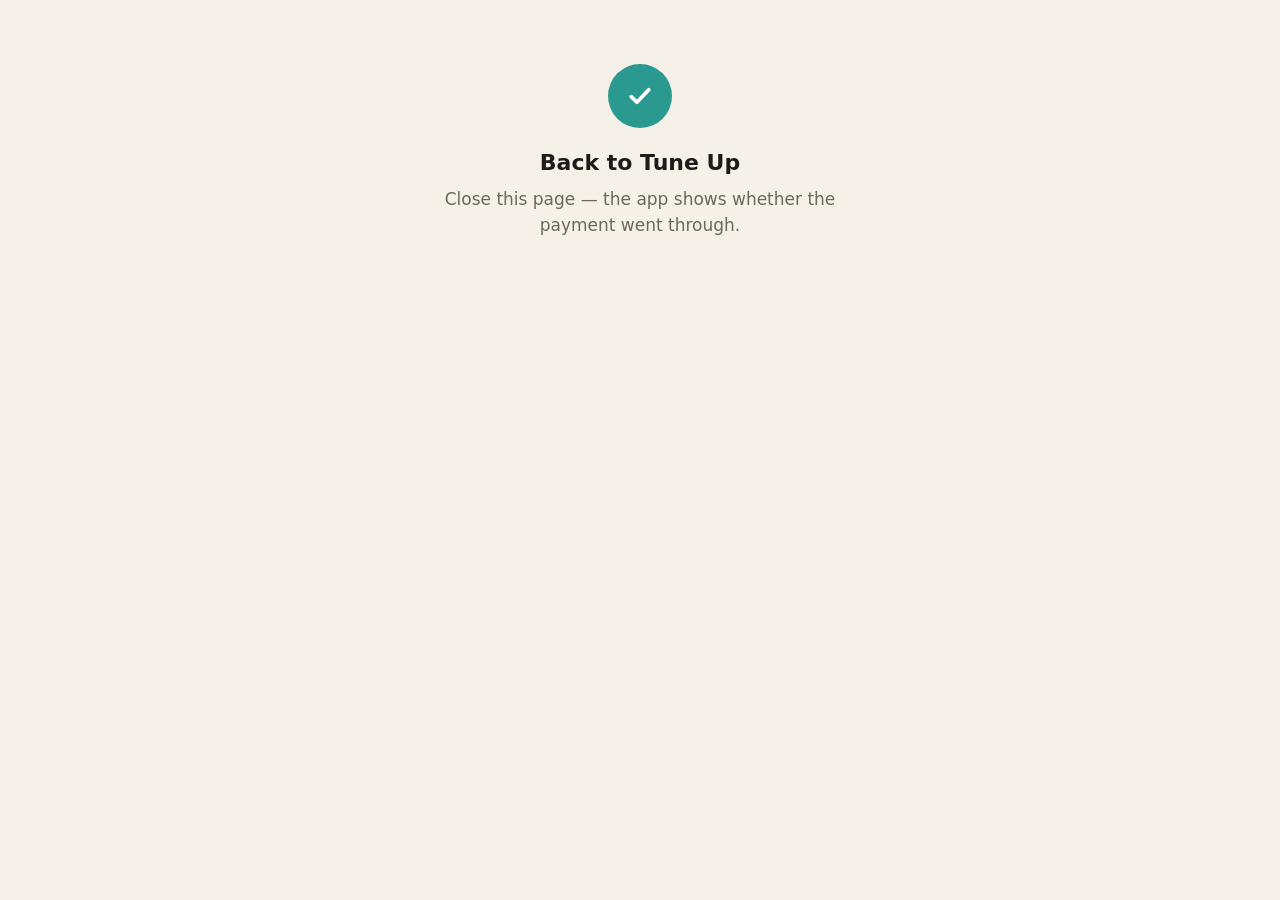
<file: pay-done.html>
<!doctype html>
<html lang="en">
<head>
<meta charset="utf-8">
<title>Tune Up — payment finished</title>
<meta name="viewport" content="width=device-width,initial-scale=1,viewport-fit=cover">
<meta name="robots" content="noindex">
<link rel="icon" type="image/svg+xml" href="icons/icon.svg">
<style>
/* Where the bank sends people who paid from the store app: the in-app browser closes and the app checks the payment. */
body { margin:0; background:#F6F1E8; color:#1D1C19; font:17px/1.5 system-ui,-apple-system,"Segoe UI","Noto Sans Georgian",sans-serif; }
.wrap { max-width:420px; margin:0 auto; padding:64px 20px; text-align:center; }
.dot { width:64px; height:64px; border-radius:50%; background:#2A9A90; margin:0 auto 18px; display:flex; align-items:center; justify-content:center; }
h1 { font-size:22px; margin:0 0 8px; } p { color:#6F665C; margin:0; }
</style>
</head>
<body>
<div class="wrap">
  <div class="dot"><svg width="30" height="30" viewBox="0 0 24 24" fill="none" stroke="#fff" stroke-width="3" stroke-linecap="round" stroke-linejoin="round"><path d="M5 12.5l4.5 4.5L19 7"/></svg></div>
  <h1 id="h">Back to Tune Up</h1>
  <p id="p">Close this page — the app shows whether the payment went through.</p>
</div>
<script>
if (/lang=ka/.test(location.search)) { document.documentElement.lang = 'ka'; document.getElementById('h').textContent = 'დაბრუნდი Tune Up-ში'; document.getElementById('p').textContent = 'დახურე ეს გვერდი — აპლიკაცია გაჩვენებს, შესრულდა თუ არა გადახდა.'; }
</script>
</body>
</html>
</file>
